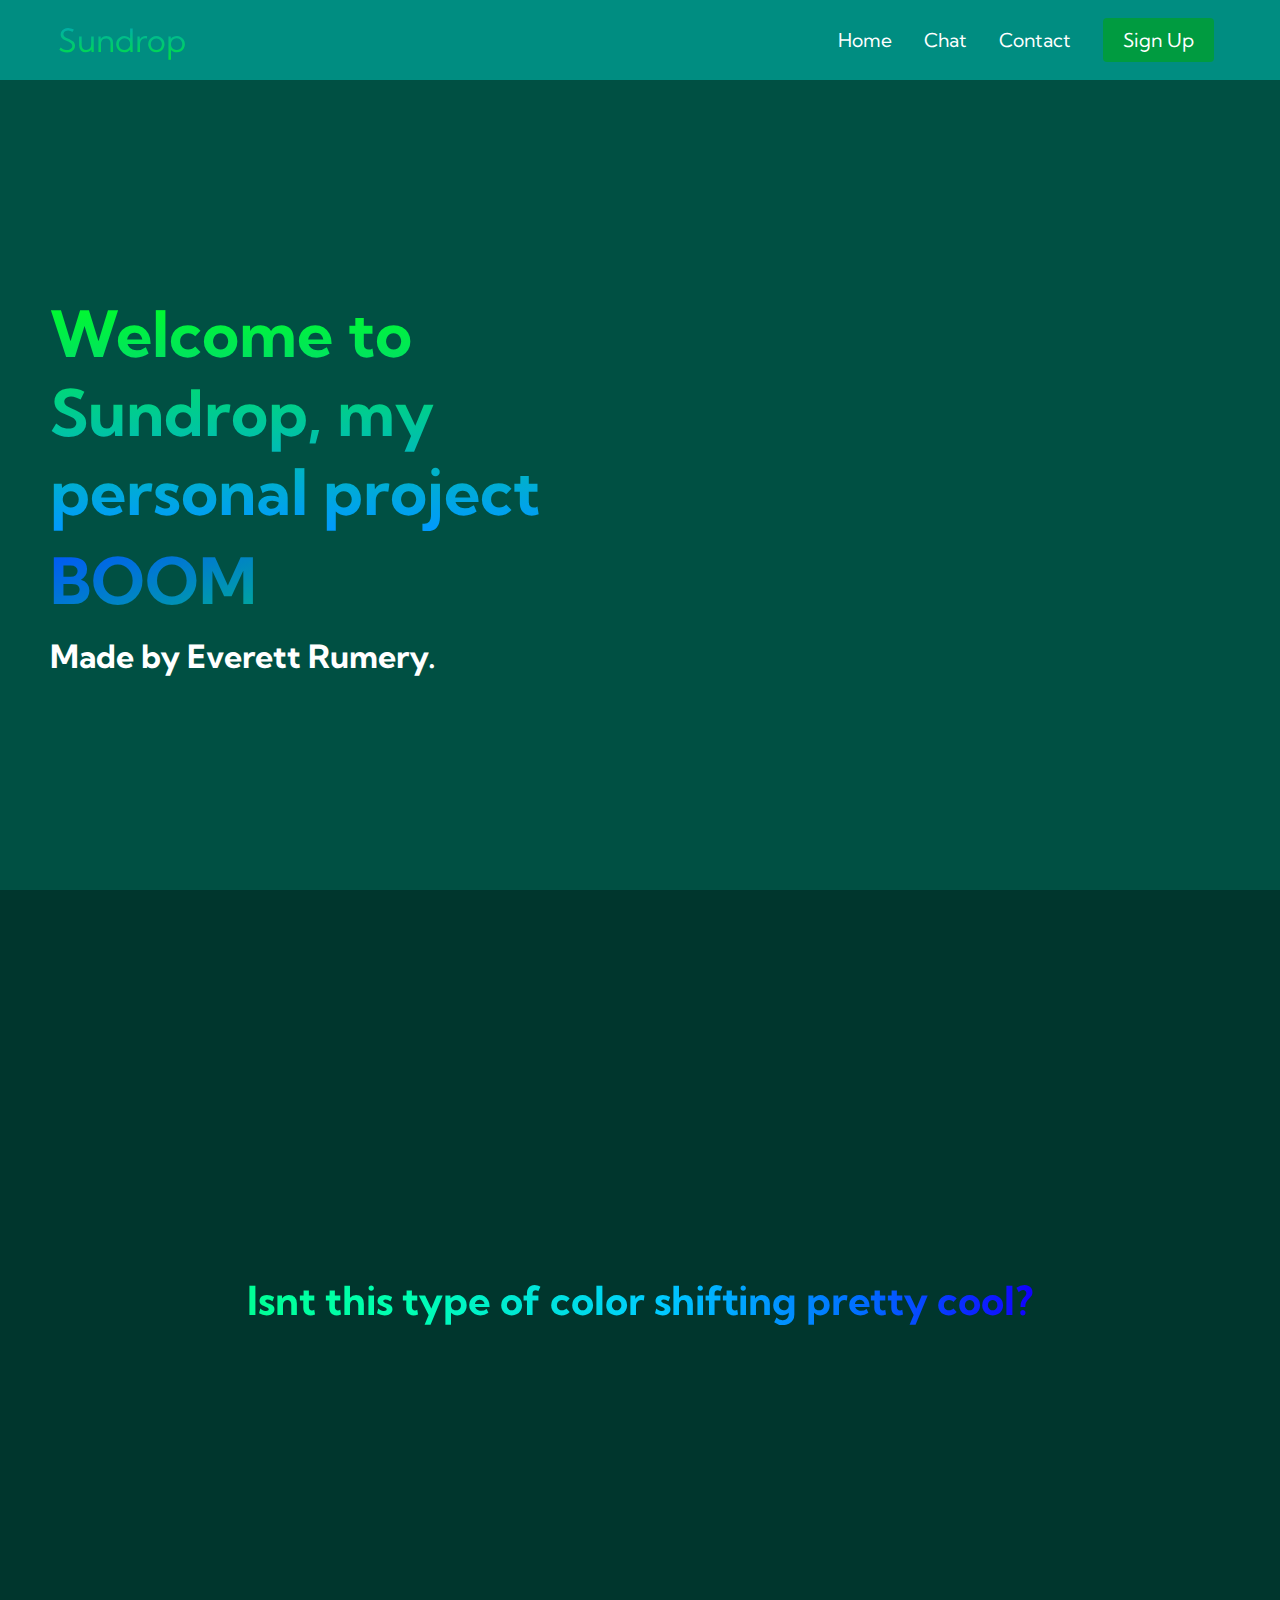
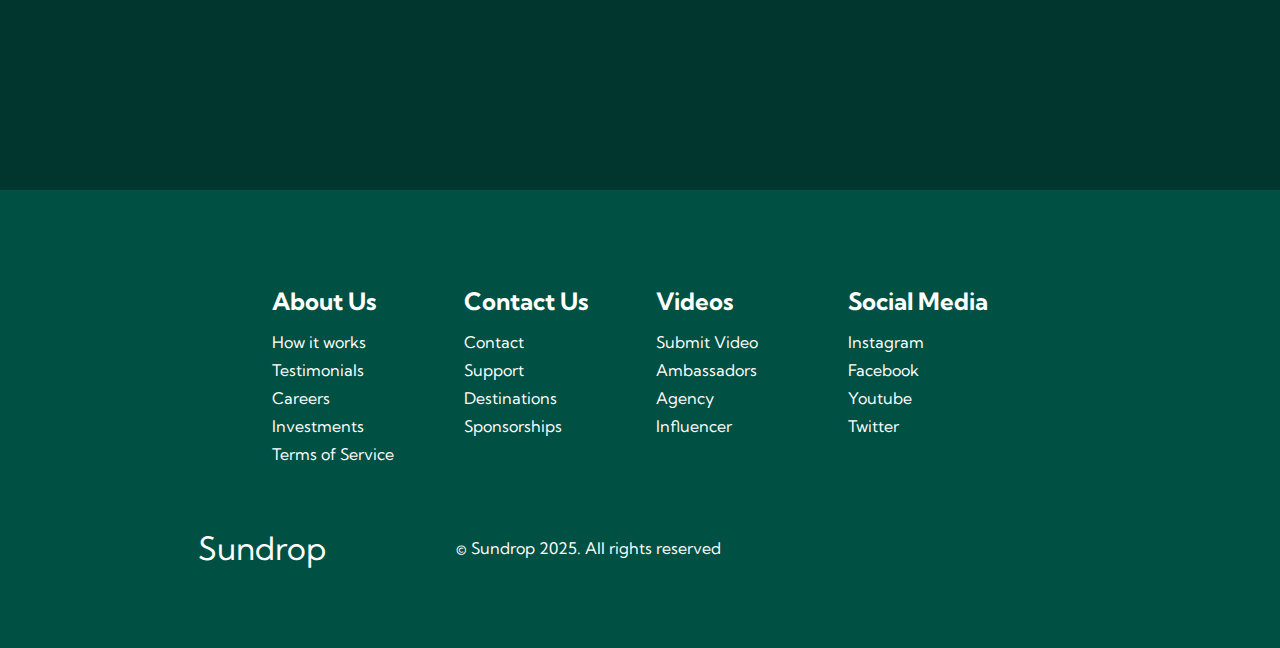
<file: index.html>
<!DOCTYPE html>
<html lang="en">
  <head>
    <meta charset="UTF-8" />
    <meta name="viewport" content="width=device-width, initial-scale=1.0" />
    <title>Sundrop</title>
    <link rel="stylesheet" href="styles.css" />
    <link
      rel="stylesheet"
      href="https://use.fontawesome.com/releases/v5.14.0/css/all.css"
      integrity="sha384-HzLeBuhoNPvSl5KYnjx0BT+WB0QEEqLprO+NBkkk5gbc67FTaL7XIGa2w1L0Xbgc"
      crossorigin="anonymous"
    />
    <link
      href="https://fonts.googleapis.com/css2?family=Kumbh+Sans:wght@400;700&display=swap"
      rel="stylesheet"
    />
  </head>
  <body>
    <!-- Navbar Section -->
    <nav class="navbar">
      <div class="navbar__container">
        <a href="/" id="navbar__logo"><i class="fas fa-gem"></i>Sundrop</a>
        <div class="navbar__toggle" id="mobile-menu">
          <span class="bar"></span> <span class="bar"></span>
          <span class="bar"></span>
        </div>
        <ul class="navbar__menu">
          <li class="navbar__item">
            <a href="/" class="navbar__links">Home</a>
          </li>
          <li class="navbar__item">
            <a href="/chat.html" class="navbar__links">Chat</a>
          </li>
          <li class="navbar__item">
            <a href="/contact.html" class="navbar__links">Contact</a>
          </li>
          <li class="navbar__btn"><a href="/" class="button">Sign Up</a></li>
        </ul>
      </div>
    </nav>

    <!-- Hero Section -->
    <div class="main">
      <div class="main__container">
        <div class="main__content">
          <h1>Welcome to Sundrop, my personal project</h1>
          <h2>BOOM</h2>
          <p>Made by Everett Rumery.</p>
        </div>
        
        
      </div>
    </div>

    <!-- Services Section -->
    <div class="services">
      <h1>Isnt this type of color shifting pretty cool?</h1>
    </div>

    <!-- Footer Section -->
    <div class="footer__container">
      <div class="footer__links">
        <div class="footer__link--wrapper">
          <div class="footer__link--items">
            <h2>About Us</h2>
            <a href="/errorpage.html">How it works</a> <a href="/testimonials.html">Testimonials</a>
            <a href="/errorpage.html">Careers</a> <a href="/errorpage.html">Investments</a>
            <a href="/TOS.html">Terms of Service</a>
          </div>
          <div class="footer__link--items">
            <h2>Contact Us</h2>
            <a href="/contact.html">Contact</a> <a href="/errorpage.html">Support</a>
            <a href="/errorpage.html">Destinations</a> <a href="/errorpage.html">Sponsorships</a>
          </div>
        </div>
        <div class="footer__link--wrapper">
          <div class="footer__link--items">
            <h2>Videos</h2>
            <a href="/errorpage.html">Submit Video</a> <a href="/errorpage.html">Ambassadors</a>
            <a href="/errorpage.html">Agency</a> <a href="/errorpage.html">Influencer</a>
          </div>
          <div class="footer__link--items">
            <h2>Social Media</h2>
            <a href="/errorpage.html">Instagram</a> <a href="/errorpage.html">Facebook</a>
            <a href="/errorpage.html">Youtube</a> <a href="/errorpage.html">Twitter</a>
          </div>
        </div>
      </div>
      <section class="social__media">
        <div class="social__media--wrap">
          <div class="footer__logo">
            <a href="/" id="footer__logo"><i class="fas fa-gem"></i>Sundrop</a>
          </div>
          <p class="website__rights">© Sundrop 2025. All rights reserved</p>
          <div class="social__icons">
            <a
              class="social__icon--link"
              href="https://www.facebook.com/"
              target="_blank"
              aria-label="Facebook"
            >
              <i class="fab fa-facebook"></i>
            </a>
            <a
              class="social__icon--link"
              href="https://www.instagram.com/"
              target="_blank"
              aria-label="Instagram"
            >
              <i class="fab fa-instagram"></i>
            </a>
            <a
              class="social__icon--link"
              href="https://www.youtube.com"
              target="_blank"
              aria-label="Youtube"
            >
              <i class="fab fa-youtube"></i>
            </a>
            <a
              class="social__icon--link"
              href="https://x.com/?mx=2"
              target="_blank"
              aria-label="Twitter"
            >
              <i class="fab fa-twitter"></i>
            </a>
            <a
              class="social__icon--link"
              href="https://www.linkedin.com/"
              target="_blank"
              aria-label="LinkedIn"
            >
              <i class="fab fa-linkedin"></i>
            </a>
          </div>
        </div>
      </section>
    </div>
    <!-- Footer Section ends-->
    <script src="app.js"></script>
  </body>
</html>
</file>
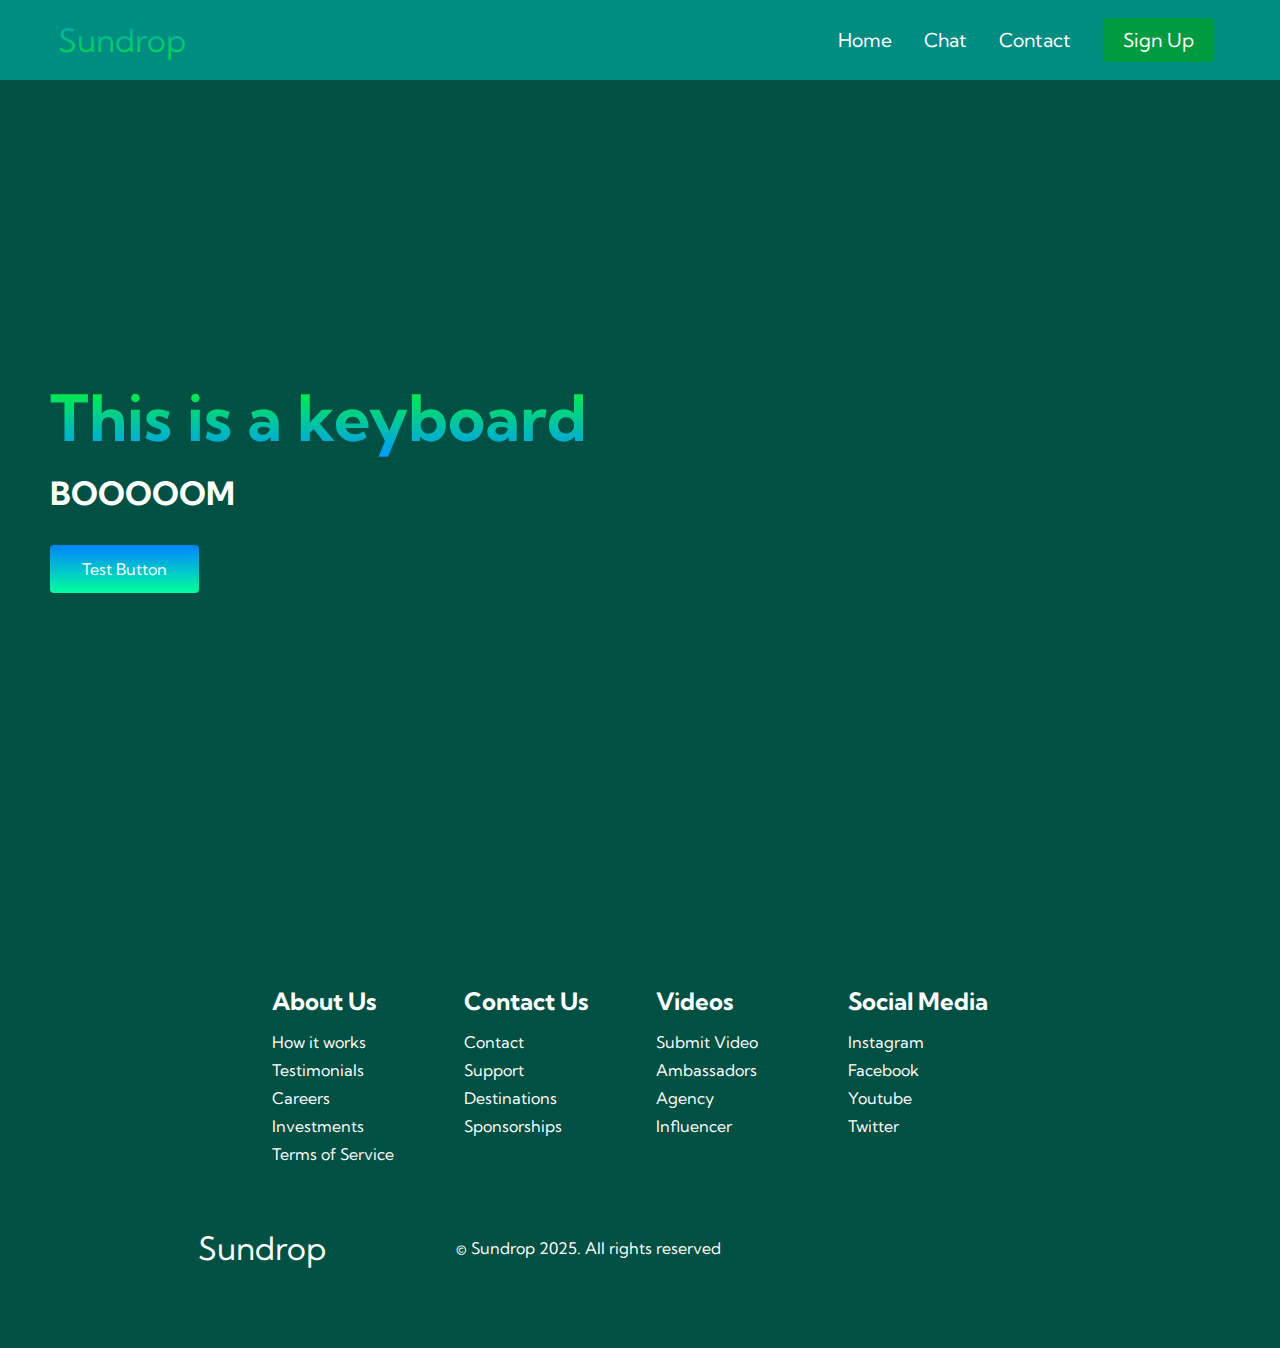
<file: chat.html>
<!DOCTYPE html>
<html lang="en">
  <head>
    <meta charset="UTF-8" />
    <meta name="viewport" content="width=device-width, initial-scale=1.0" />
    <title>Sundrop</title>
    <link rel="stylesheet" href="styles.css" />
    <link
      rel="stylesheet"
      href="https://use.fontawesome.com/releases/v5.14.0/css/all.css"
      integrity="sha384-HzLeBuhoNPvSl5KYnjx0BT+WB0QEEqLprO+NBkkk5gbc67FTaL7XIGa2w1L0Xbgc"
      crossorigin="anonymous"
    />
    <link
      href="https://fonts.googleapis.com/css2?family=Kumbh+Sans:wght@400;700&display=swap"
      rel="stylesheet"
    />
  </head>
  <body>
    <nav class="navbar">
      <div class="navbar__container">
        <a href="/" id="navbar__logo"><i class="fas fa-gem"></i>Sundrop</a>
        <div class="navbar__toggle" id="mobile-menu">
          <span class="bar"></span> <span class="bar"></span>
          <span class="bar"></span>
        </div>
        <ul class="navbar__menu">
          <li class="navbar__item">
            <a href="/" class="navbar__links">Home</a>
          </li>
          <li class="navbar__item">
            <a href="/chat.html" class="navbar__links">Chat</a>
          </li>
          <li class="navbar__item">
            <a href="/contact.html" class="navbar__links">Contact</a>
          </li>
          <li class="navbar__btn">
            <a href="/sign-up" class="button">Sign Up</a>
          </li>
        </ul>
      </div>
    </nav>
    <div class="main">
      <div class="main__container">
        <div class="main__content">
          <h1>This is a keyboard</h1>
          <p>BOOOOOM</p>
          <button class="main__btn"><a href="#">Test Button</a></button>
        </div>
        <div class="main__img-container">
        </div>
      </div>
      <div class="footer__container">
        <div class="footer__links">
          <div class="footer__link--wrapper">
            <div class="footer__link--items">
              <h2>About Us</h2>
              <a href="/sign__up">How it works</a> <a href="/">Testimonials</a>
              <a href="/">Careers</a> <a href="/">Investments</a>
              <a href="/">Terms of Service</a>
            </div>
            <div class="footer__link--items">
              <h2>Contact Us</h2>
              <a href="/">Contact</a> <a href="/">Support</a>
              <a href="/">Destinations</a> <a href="/">Sponsorships</a>
            </div>
          </div>
          <div class="footer__link--wrapper">
            <div class="footer__link--items">
              <h2>Videos</h2>
              <a href="/">Submit Video</a> <a href="/">Ambassadors</a>
              <a href="/">Agency</a> <a href="/">Influencer</a>
            </div>
            <div class="footer__link--items">
              <h2>Social Media</h2>
              <a href="/">Instagram</a> <a href="/">Facebook</a>
              <a href="/">Youtube</a> <a href="/">Twitter</a>
            </div>
          </div>
        </div>
        <section class="social__media">
          <div class="social__media--wrap">
            <div class="footer__logo">
              <a href="/" id="footer__logo"><i class="fas fa-gem"></i>Sundrop</a>
            </div>
            <p class="website__rights">© Sundrop 2025. All rights reserved</p>
            <div class="social__icons">
              <a
                class="social__icon--link"
                href="/"
                target="_blank"
                aria-label="Facebook"
              >
                <i class="fab fa-facebook"></i>
              </a>
              <a
                class="social__icon--link"
                href="/"
                target="_blank"
                aria-label="Instagram"
              >
                <i class="fab fa-instagram"></i>
              </a>
              <a
                class="social__icon--link"
                href="//www.youtube.com/channel/UCsKsymTY_4BYR-wytLjex7A?view_as=subscriber"
                target="_blank"
                aria-label="Youtube"
              >
                <i class="fab fa-youtube"></i>
              </a>
              <a
                class="social__icon--link"
                href="/"
                target="_blank"
                aria-label="Twitter"
              >
                <i class="fab fa-twitter"></i>
              </a>
              <a
                class="social__icon--link"
                href="/"
                target="_blank"
                aria-label="LinkedIn"
              >
                <i class="fab fa-linkedin"></i>
              </a>
            </div>
          </div>
        </section>
      </div>
    </div>

    <script src="app.js"></script>
  </body>
</html>
</file>
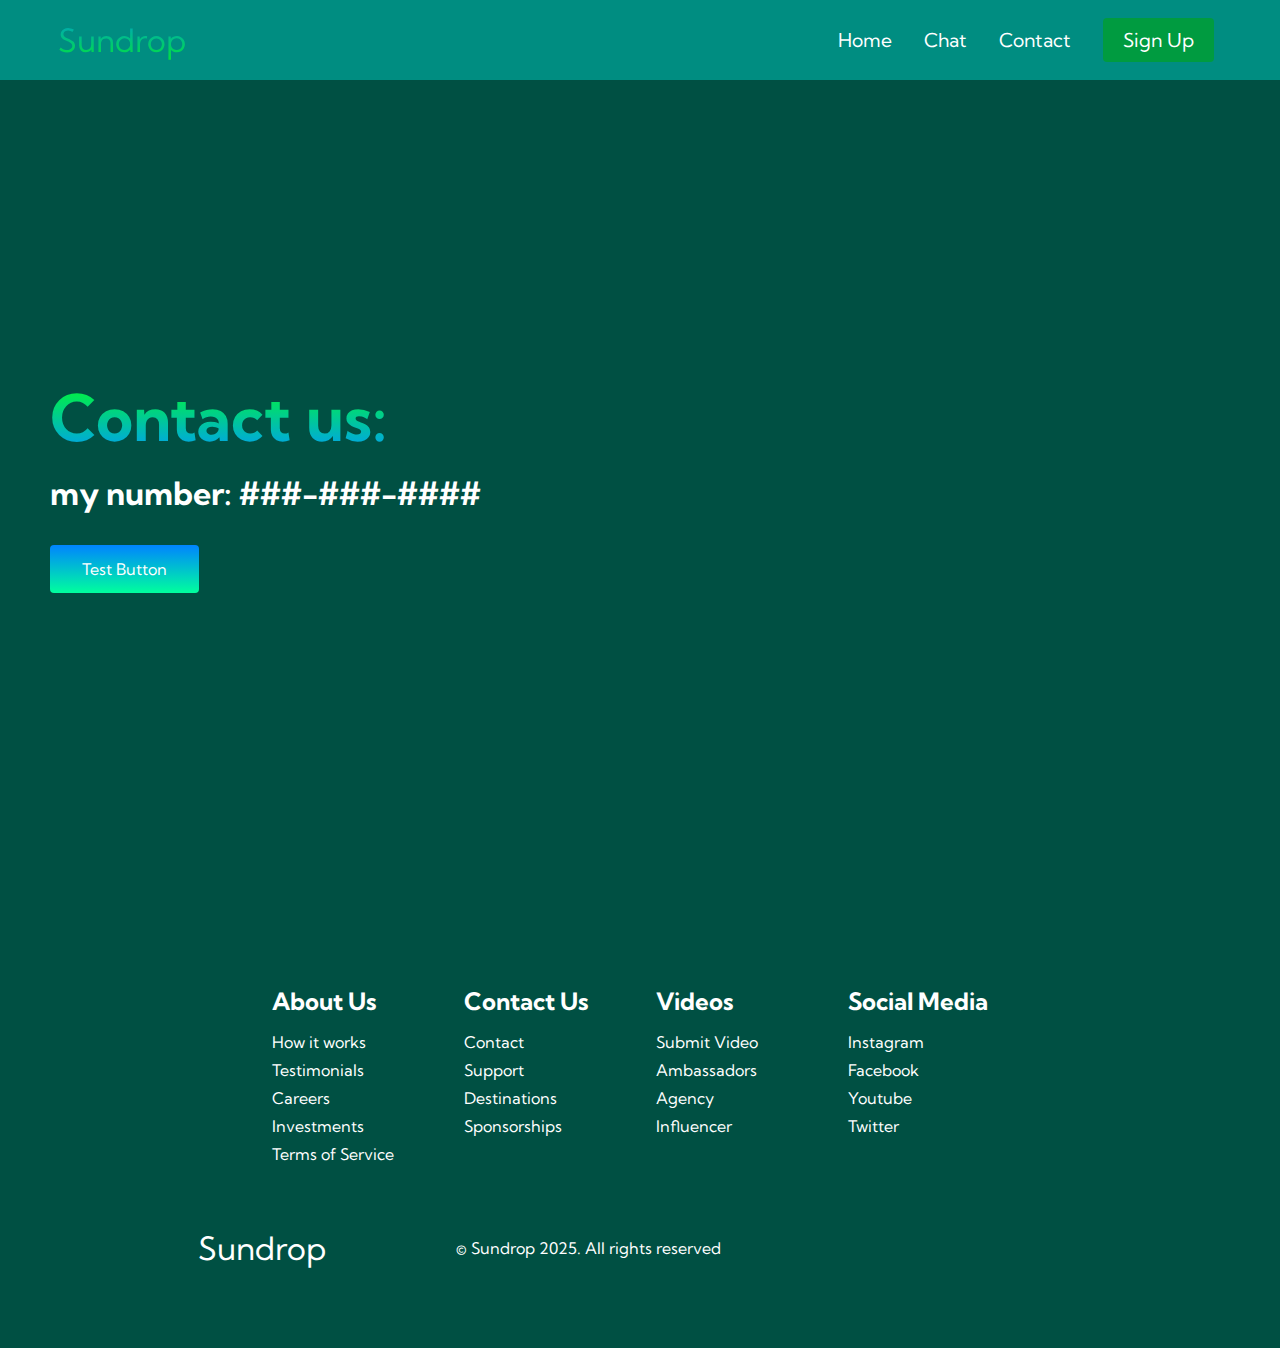
<file: contact.html>
<!DOCTYPE html>
<html lang="en">
  <head>
    <meta charset="UTF-8" />
    <meta name="viewport" content="width=device-width, initial-scale=1.0" />
    <title>Sundrop</title>
    <link rel="stylesheet" href="styles.css" />
    <link
      rel="stylesheet"
      href="https://use.fontawesome.com/releases/v5.14.0/css/all.css"
      integrity="sha384-HzLeBuhoNPvSl5KYnjx0BT+WB0QEEqLprO+NBkkk5gbc67FTaL7XIGa2w1L0Xbgc"
      crossorigin="anonymous"
    />
    <link
      href="https://fonts.googleapis.com/css2?family=Kumbh+Sans:wght@400;700&display=swap"
      rel="stylesheet"
    />
  </head>
  <body>
    <nav class="navbar">
      <div class="navbar__container">
        <a href="/" id="navbar__logo"><i class="fas fa-gem"></i>Sundrop</a>
        <div class="navbar__toggle" id="mobile-menu">
          <span class="bar"></span> <span class="bar"></span>
          <span class="bar"></span>
        </div>
        <ul class="navbar__menu">
          <li class="navbar__item">
            <a href="/" class="navbar__links">Home</a>
          </li>
          <li class="navbar__item">
            <a href="/chat.html" class="navbar__links">Chat</a>
          </li>
          <li class="navbar__item">
            <a href="/contact.html" class="navbar__links">Contact</a>
          </li>
          <li class="navbar__btn">
            <a href="/sign-up" class="button">Sign Up</a>
          </li>
        </ul>
      </div>
    </nav>
    <div class="main">
      <div class="main__container">
        <div class="main__content">
          <h1>Contact us:</h1>
          <p>my number: ###-###-####</p>
          <button class="main__btn"><a href="#">Test Button</a></button>
        </div>
      </div>
      <!-- Footer Section-->
      <div class="footer__container">
        <div class="footer__links">
          <div class="footer__link--wrapper">
            <div class="footer__link--items">
              <h2>About Us</h2>
              <a href="/errorpage.html">How it works</a> <a href="/testimonials.html">Testimonials</a>
              <a href="/errorpage.html">Careers</a> <a href="/errorpage.html">Investments</a>
              <a href="/TOS.html">Terms of Service</a>
            </div>
            <div class="footer__link--items">
              <h2>Contact Us</h2>
              <a href="/contact.html">Contact</a> <a href="/errorpage.html">Support</a>
              <a href="/errorpage.html">Destinations</a> <a href="/errorpage.html">Sponsorships</a>
            </div>
          </div>
          <div class="footer__link--wrapper">
            <div class="footer__link--items">
              <h2>Videos</h2>
              <a href="/errorpage.html">Submit Video</a> <a href="/errorpage.html">Ambassadors</a>
              <a href="/errorpage.html">Agency</a> <a href="/errorpage.html">Influencer</a>
            </div>
            <div class="footer__link--items">
              <h2>Social Media</h2>
              <a href="/errorpage.html">Instagram</a> <a href="/errorpage.html">Facebook</a>
              <a href="/errorpage.html">Youtube</a> <a href="/errorpage.html">Twitter</a>
            </div>
          </div>
        </div>
        <section class="social__media">
          <div class="social__media--wrap">
            <div class="footer__logo">
              <a href="/" id="footer__logo"><i class="fas fa-gem"></i>Sundrop</a>
            </div>
            <p class="website__rights">© Sundrop 2025. All rights reserved</p>
            <div class="social__icons">
              <a
                class="social__icon--link"
                href="https://www.facebook.com/"
                target="_blank"
                aria-label="Facebook"
              >
                <i class="fab fa-facebook"></i>
              </a>
              <a
                class="social__icon--link"
                href="https://www.instagram.com/"
                target="_blank"
                aria-label="Instagram"
              >
                <i class="fab fa-instagram"></i>
              </a>
              <a
                class="social__icon--link"
                href="https://www.youtube.com"
                target="_blank"
                aria-label="Youtube"
              >
                <i class="fab fa-youtube"></i>
              </a>
              <a
                class="social__icon--link"
                href="https://x.com/?mx=2"
                target="_blank"
                aria-label="Twitter"
              >
                <i class="fab fa-twitter"></i>
              </a>
              <a
                class="social__icon--link"
                href="https://www.linkedin.com/"
                target="_blank"
                aria-label="LinkedIn"
              >
                <i class="fab fa-linkedin"></i>
              </a>
            </div>
          </div>
        </section>
      </div>
      <!-- Footer Section ends-->
    </div>
    <script src="app.js"></script>
  </body>
</html>
</file>
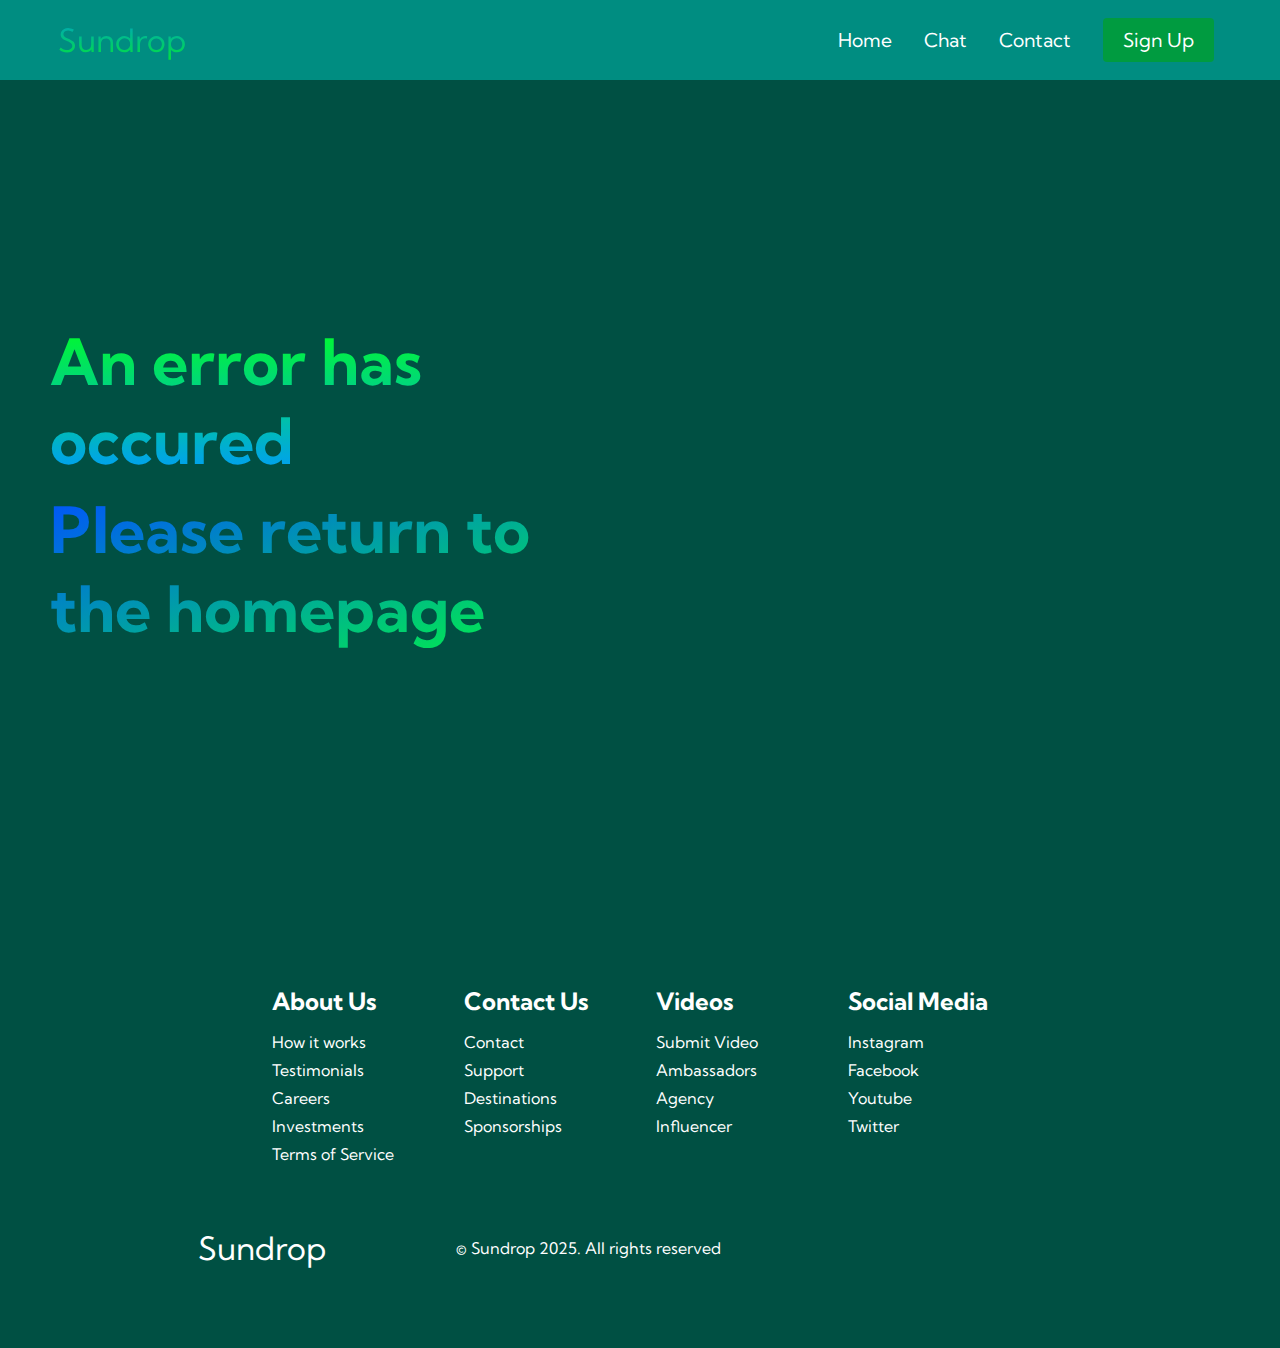
<file: errorpage.html>
<!DOCTYPE html>
<html lang="en">
  <head>
    <meta charset="UTF-8" />
    <meta name="viewport" content="width=device-width, initial-scale=1.0" />
    <title>Sundrop</title>
    <link rel="stylesheet" href="styles.css" />
    <link
      rel="stylesheet"
      href="https://use.fontawesome.com/releases/v5.14.0/css/all.css"
      integrity="sha384-HzLeBuhoNPvSl5KYnjx0BT+WB0QEEqLprO+NBkkk5gbc67FTaL7XIGa2w1L0Xbgc"
      crossorigin="anonymous"
    />
    <link
      href="https://fonts.googleapis.com/css2?family=Kumbh+Sans:wght@400;700&display=swap"
      rel="stylesheet"
    />
  </head>
  <body>
    <!-- Navbar Section -->
    <nav class="navbar">
      <div class="navbar__container">
        <a href="/" id="navbar__logo"><i class="fas fa-gem"></i>Sundrop</a>
        <div class="navbar__toggle" id="mobile-menu">
          <span class="bar"></span> <span class="bar"></span>
          <span class="bar"></span>
        </div>
        <ul class="navbar__menu">
          <li class="navbar__item">
            <a href="/" class="navbar__links">Home</a>
          </li>
          <li class="navbar__item">
            <a href="/chat.html" class="navbar__links">Chat</a>
          </li>
          <li class="navbar__item">
            <a href="/contact.html" class="navbar__links">Contact</a>
          </li>
          <li class="navbar__btn"><a href="/" class="button">Sign Up</a></li>
        </ul>
      </div>
    </nav>

    <!-- Hero Section -->
    <div class="main">
      <div class="main__container">
        <div class="main__content">
          <h1>An error has occured</h1>
          <h2>Please return to the homepage</h2>
        </div>
        
        
      </div>
    </div>

    <!-- Footer Section -->
    <div class="footer__container">
        <div class="footer__links">
          <div class="footer__link--wrapper">
            <div class="footer__link--items">
              <h2>About Us</h2>
              <a href="/errorpage.html">How it works</a> <a href="/testimonials.html">Testimonials</a>
              <a href="/errorpage.html">Careers</a> <a href="/errorpage.html">Investments</a>
              <a href="/TOS.html">Terms of Service</a>
            </div>
            <div class="footer__link--items">
              <h2>Contact Us</h2>
              <a href="/contact.html">Contact</a> <a href="/errorpage.html">Support</a>
              <a href="/errorpage.html">Destinations</a> <a href="/errorpage.html">Sponsorships</a>
            </div>
          </div>
          <div class="footer__link--wrapper">
            <div class="footer__link--items">
              <h2>Videos</h2>
              <a href="/errorpage.html">Submit Video</a> <a href="/errorpage.html">Ambassadors</a>
              <a href="/errorpage.html">Agency</a> <a href="/errorpage.html">Influencer</a>
            </div>
            <div class="footer__link--items">
              <h2>Social Media</h2>
              <a href="/errorpage.html">Instagram</a> <a href="/errorpage.html">Facebook</a>
              <a href="/errorpage.html">Youtube</a> <a href="/errorpage.html">Twitter</a>
            </div>
          </div>
        </div>
        <section class="social__media">
          <div class="social__media--wrap">
            <div class="footer__logo">
              <a href="/" id="footer__logo"><i class="fas fa-gem"></i>Sundrop</a>
            </div>
            <p class="website__rights">© Sundrop 2025. All rights reserved</p>
            <div class="social__icons">
              <a
                class="social__icon--link"
                href="https://www.facebook.com/"
                target="_blank"
                aria-label="Facebook"
              >
                <i class="fab fa-facebook"></i>
              </a>
              <a
                class="social__icon--link"
                href="https://www.instagram.com/"
                target="_blank"
                aria-label="Instagram"
              >
                <i class="fab fa-instagram"></i>
              </a>
              <a
                class="social__icon--link"
                href="https://www.youtube.com"
                target="_blank"
                aria-label="Youtube"
              >
                <i class="fab fa-youtube"></i>
              </a>
              <a
                class="social__icon--link"
                href="https://x.com/?mx=2"
                target="_blank"
                aria-label="Twitter"
              >
                <i class="fab fa-twitter"></i>
              </a>
              <a
                class="social__icon--link"
                href="https://www.linkedin.com/"
                target="_blank"
                aria-label="LinkedIn"
              >
                <i class="fab fa-linkedin"></i>
              </a>
            </div>
          </div>
        </section>
      </div>
    <!-- Footer Section ends-->
    <script src="app.js"></script>
  </body>
</html>
</file>
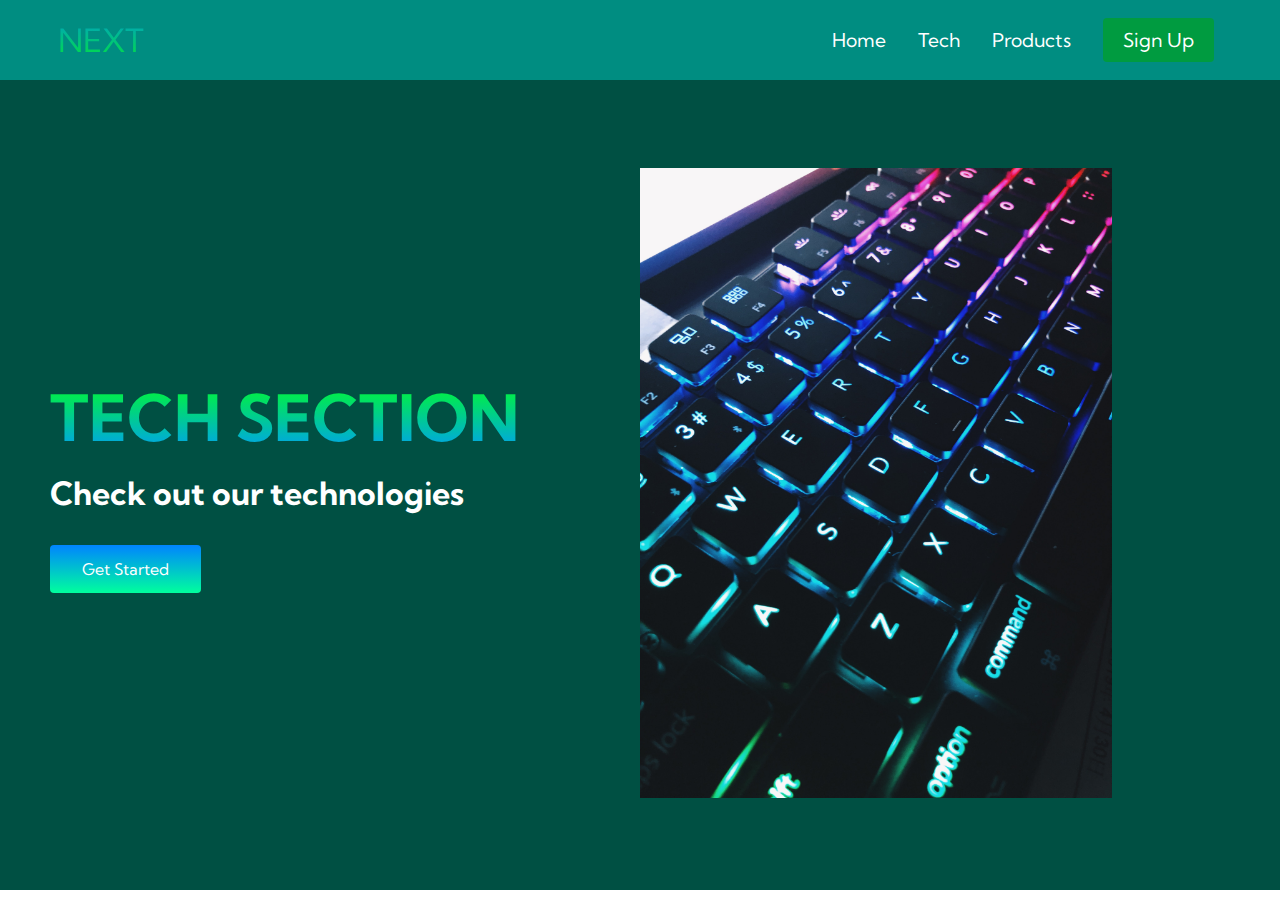
<file: tech.html>
<!DOCTYPE html>
<html lang="en">
  <head>
    <meta charset="UTF-8" />
    <meta name="viewport" content="width=device-width, initial-scale=1.0" />
    <title>HTML CSS Website</title>
    <link rel="stylesheet" href="styles.css" />
    <link
      rel="stylesheet"
      href="https://use.fontawesome.com/releases/v5.14.0/css/all.css"
      integrity="sha384-HzLeBuhoNPvSl5KYnjx0BT+WB0QEEqLprO+NBkkk5gbc67FTaL7XIGa2w1L0Xbgc"
      crossorigin="anonymous"
    />
    <link
      href="https://fonts.googleapis.com/css2?family=Kumbh+Sans:wght@400;700&display=swap"
      rel="stylesheet"
    />
  </head>
  <body>
    <nav class="navbar">
      <div class="navbar__container">
        <a href="/" id="navbar__logo"><i class="fas fa-gem"></i>NEXT</a>
        <div class="navbar__toggle" id="mobile-menu">
          <span class="bar"></span> <span class="bar"></span>
          <span class="bar"></span>
        </div>
        <ul class="navbar__menu">
          <li class="navbar__item">
            <a href="/" class="navbar__links">Home</a>
          </li>
          <li class="navbar__item">
            <a href="/tech" class="navbar__links">Tech</a>
          </li>
          <li class="navbar__item">
            <a href="/products" class="navbar__links">Products</a>
          </li>
          <li class="navbar__btn">
            <a href="/sign-up" class="button">Sign Up</a>
          </li>
        </ul>
      </div>
    </nav>
    <div class="main">
      <div class="main__container">
        <div class="main__content">
          <h1>TECH SECTION</h1>
          <p>Check out our technologies</p>
          <button class="main__btn"><a href="#">Get Started</a></button>
        </div>
        <div class="main__img-container">
          <img id="main__img" src="images/pic2.jpg" />
        </div>
      </div>
    </div>

    <script src="app.js"></script>
  </body>
</html>
</file>
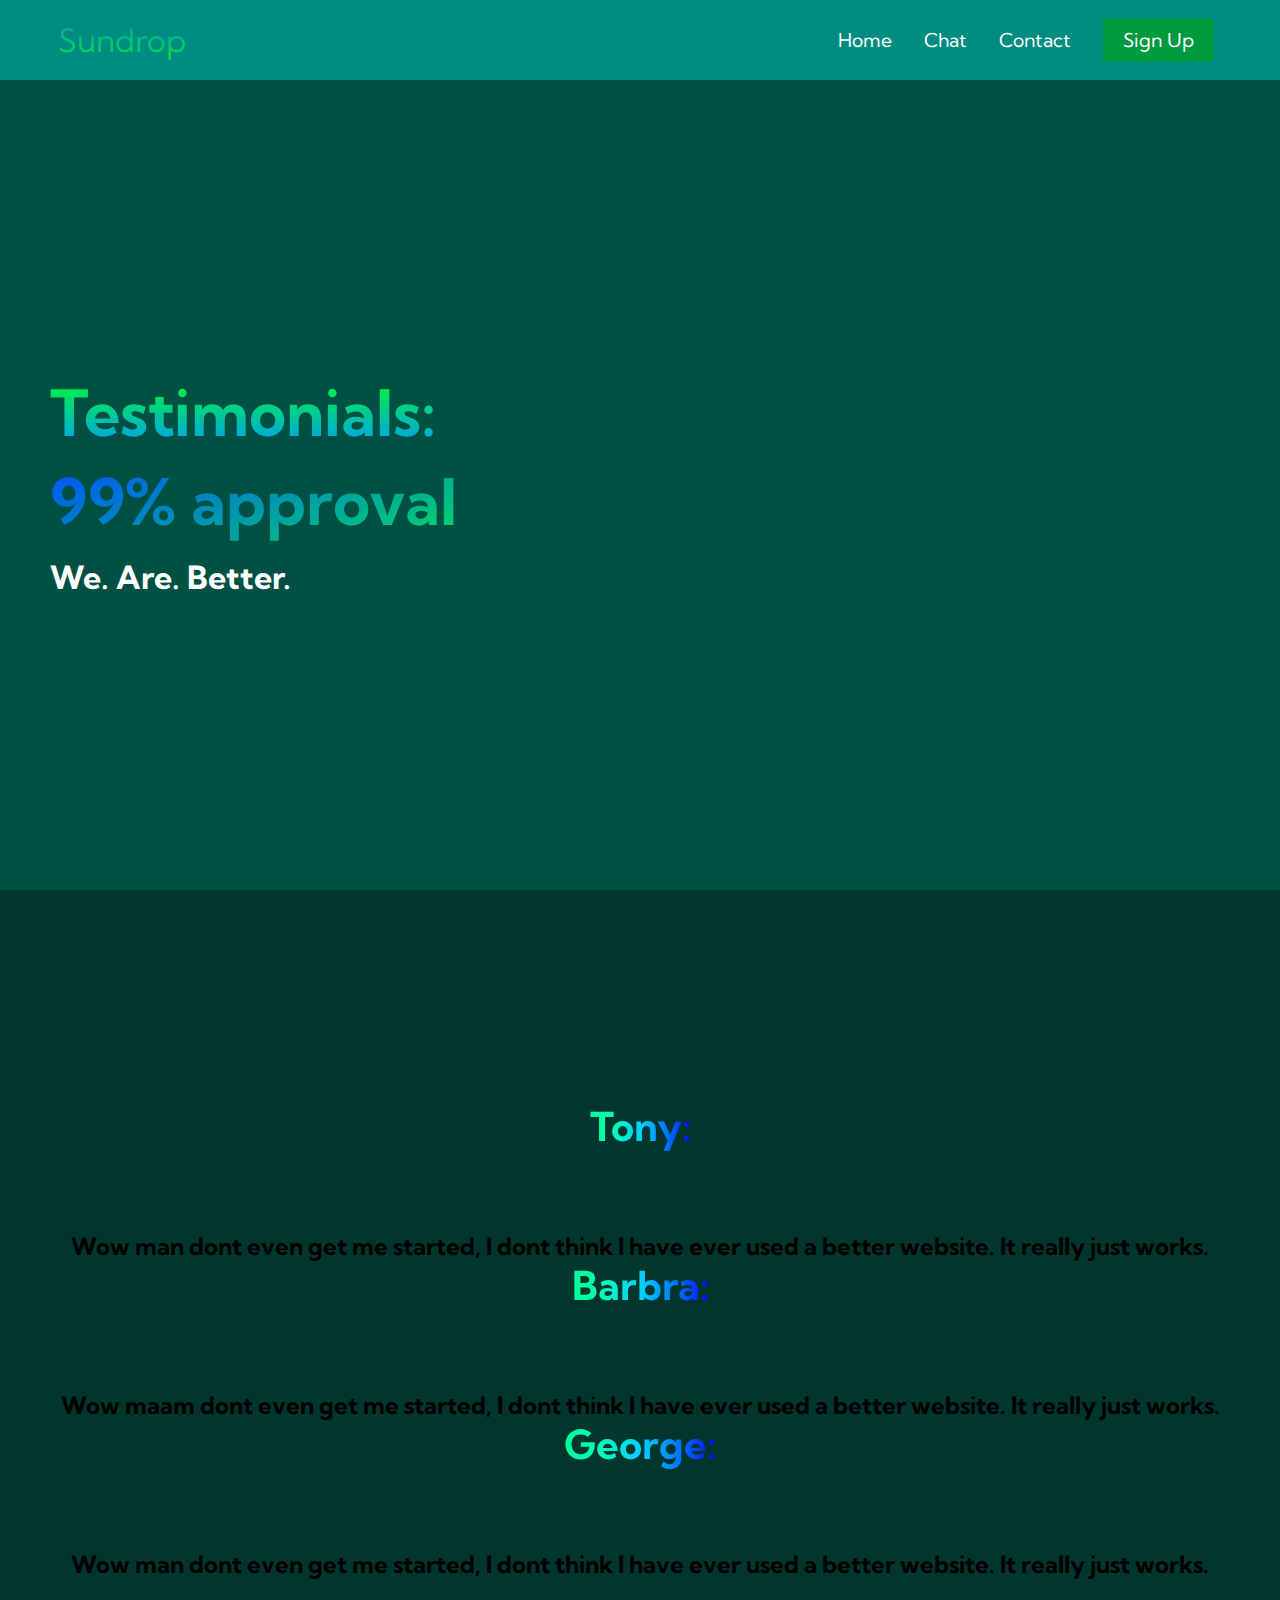
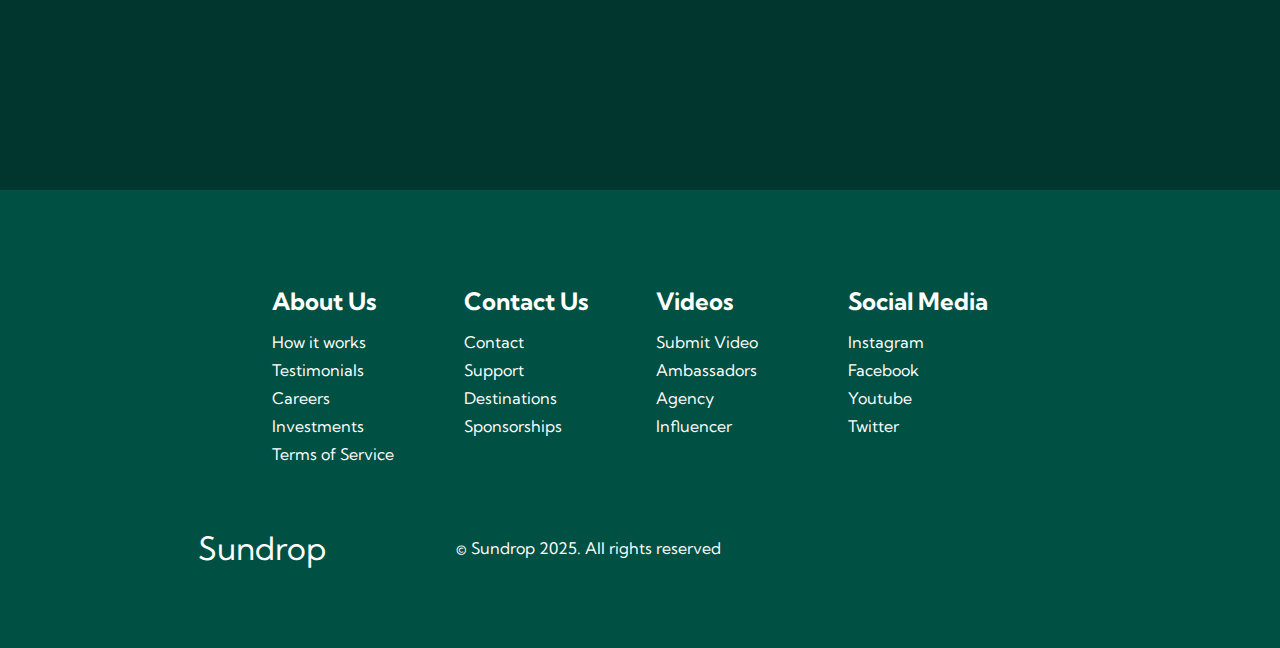
<file: testimonials.html>
<!DOCTYPE html>
<html lang="en">
  <head>
    <meta charset="UTF-8" />
    <meta name="viewport" content="width=device-width, initial-scale=1.0" />
    <title>Sundrop</title>
    <link rel="stylesheet" href="styles.css" />
    <link
      rel="stylesheet"
      href="https://use.fontawesome.com/releases/v5.14.0/css/all.css"
      integrity="sha384-HzLeBuhoNPvSl5KYnjx0BT+WB0QEEqLprO+NBkkk5gbc67FTaL7XIGa2w1L0Xbgc"
      crossorigin="anonymous"
    />
    <link
      href="https://fonts.googleapis.com/css2?family=Kumbh+Sans:wght@400;700&display=swap"
      rel="stylesheet"
    />
  </head>
  <body>
    <!-- Navbar Section -->
    <nav class="navbar">
      <div class="navbar__container">
        <a href="/" id="navbar__logo"><i class="fas fa-gem"></i>Sundrop</a>
        <div class="navbar__toggle" id="mobile-menu">
          <span class="bar"></span> <span class="bar"></span>
          <span class="bar"></span>
        </div>
        <ul class="navbar__menu">
          <li class="navbar__item">
            <a href="/" class="navbar__links">Home</a>
          </li>
          <li class="navbar__item">
            <a href="/chat.html" class="navbar__links">Chat</a>
          </li>
          <li class="navbar__item">
            <a href="/contact.html" class="navbar__links">Contact</a>
          </li>
          <li class="navbar__btn"><a href="/" class="button">Sign Up</a></li>
        </ul>
      </div>
    </nav>

    <!-- Hero Section -->
    <div class="main">
      <div class="main__container">
        <div class="main__content">
          <h1>Testimonials:</h1>
          <h2>99% approval</h2>
          <p>We. Are. Better.</p>
        </div>
        
        
      </div>
    </div>

    <!-- Services Section -->
    <div class="services">
      <h1>Tony:</h1>
      <h2>Wow man dont even get me started, I dont think I have ever used a better website. It really just works.</h2>

      <h1>Barbra:</h1>
      <h2>Wow maam dont even get me started, I dont think I have ever used a better website. It really just works.</h2>

      <h1>George:</h1>
      <h2>Wow man dont even get me started, I dont think I have ever used a better website. It really just works.</h2>
    </div>

    <!-- Footer Section -->
    <div class="footer__container">
        <div class="footer__links">
          <div class="footer__link--wrapper">
            <div class="footer__link--items">
              <h2>About Us</h2>
              <a href="/errorpage.html">How it works</a> <a href="/testimonials.html">Testimonials</a>
              <a href="/errorpage.html">Careers</a> <a href="/errorpage.html">Investments</a>
              <a href="/TOS.html">Terms of Service</a>
            </div>
            <div class="footer__link--items">
              <h2>Contact Us</h2>
              <a href="/contact.html">Contact</a> <a href="/errorpage.html">Support</a>
              <a href="/errorpage.html">Destinations</a> <a href="/errorpage.html">Sponsorships</a>
            </div>
          </div>
          <div class="footer__link--wrapper">
            <div class="footer__link--items">
              <h2>Videos</h2>
              <a href="/errorpage.html">Submit Video</a> <a href="/errorpage.html">Ambassadors</a>
              <a href="/errorpage.html">Agency</a> <a href="/errorpage.html">Influencer</a>
            </div>
            <div class="footer__link--items">
              <h2>Social Media</h2>
              <a href="/errorpage.html">Instagram</a> <a href="/errorpage.html">Facebook</a>
              <a href="/errorpage.html">Youtube</a> <a href="/errorpage.html">Twitter</a>
            </div>
          </div>
        </div>
        <section class="social__media">
          <div class="social__media--wrap">
            <div class="footer__logo">
              <a href="/" id="footer__logo"><i class="fas fa-gem"></i>Sundrop</a>
            </div>
            <p class="website__rights">© Sundrop 2025. All rights reserved</p>
            <div class="social__icons">
              <a
                class="social__icon--link"
                href="https://www.facebook.com/"
                target="_blank"
                aria-label="Facebook"
              >
                <i class="fab fa-facebook"></i>
              </a>
              <a
                class="social__icon--link"
                href="https://www.instagram.com/"
                target="_blank"
                aria-label="Instagram"
              >
                <i class="fab fa-instagram"></i>
              </a>
              <a
                class="social__icon--link"
                href="https://www.youtube.com"
                target="_blank"
                aria-label="Youtube"
              >
                <i class="fab fa-youtube"></i>
              </a>
              <a
                class="social__icon--link"
                href="https://x.com/?mx=2"
                target="_blank"
                aria-label="Twitter"
              >
                <i class="fab fa-twitter"></i>
              </a>
              <a
                class="social__icon--link"
                href="https://www.linkedin.com/"
                target="_blank"
                aria-label="LinkedIn"
              >
                <i class="fab fa-linkedin"></i>
              </a>
            </div>
          </div>
        </section>
      </div>
    <!-- Footer Section ends-->
    <script src="app.js"></script>
  </body>
</html>
</file>
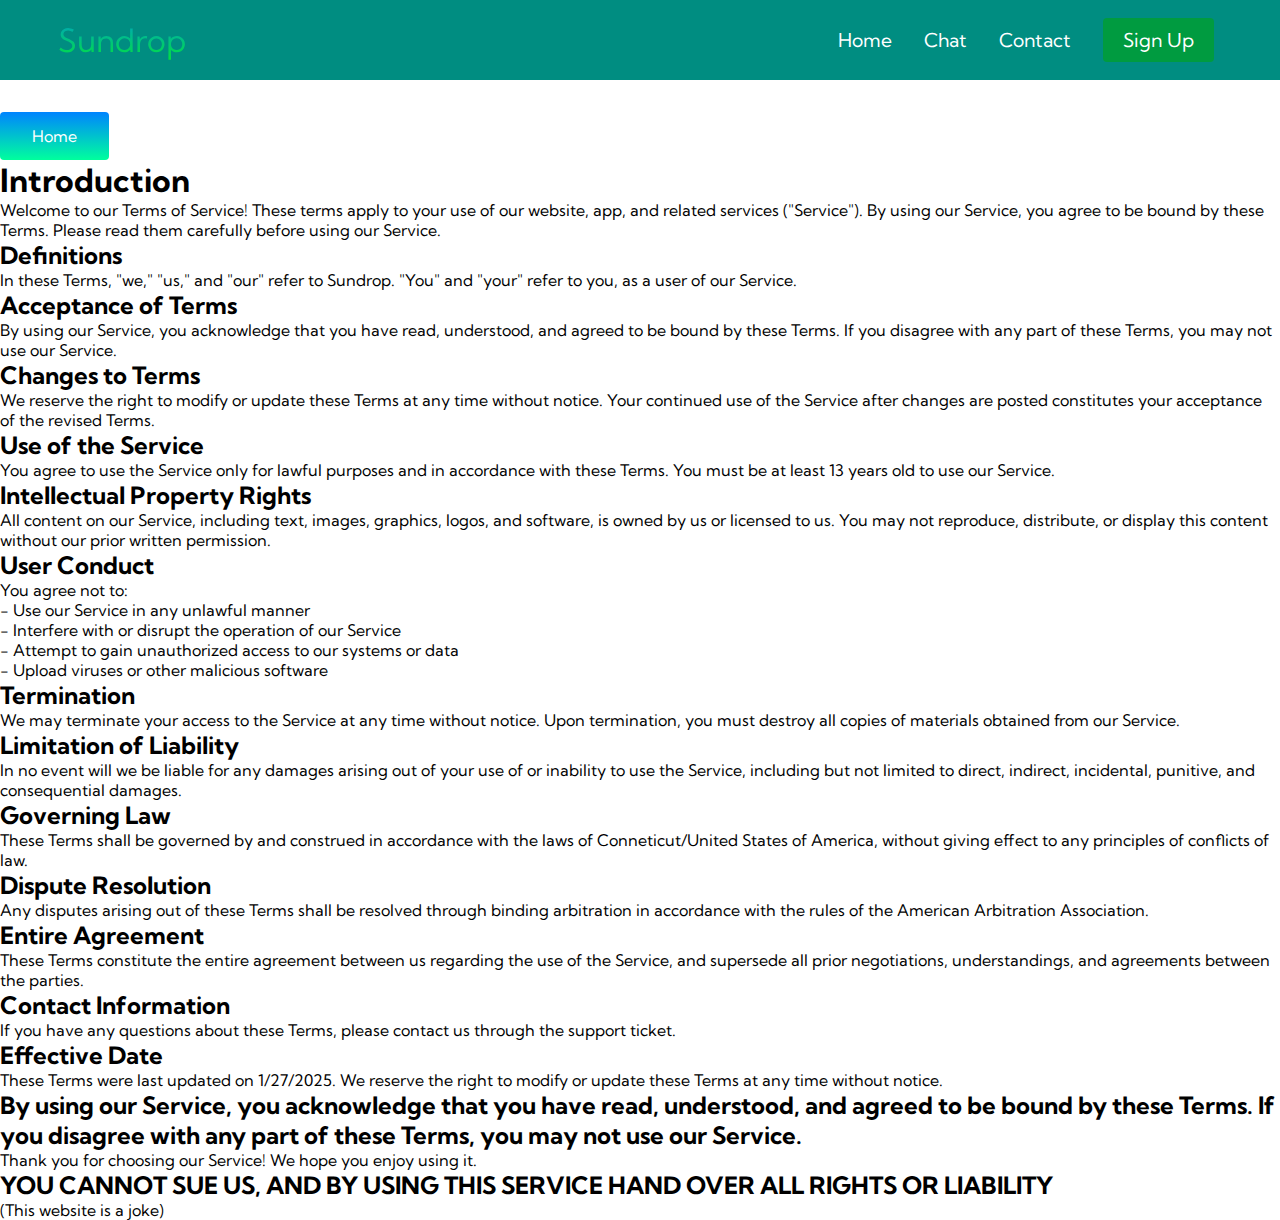
<file: TOS.html>
<!DOCTYPE html>
<html lang="en">
  <head>
    <!-- Navbar Section -->
    <nav class="navbar">
        <div class="navbar__container">
          <a href="/" id="navbar__logo"><i class="fas fa-gem"></i>Sundrop</a>
          <div class="navbar__toggle" id="mobile-menu">
            <span class="bar"></span> <span class="bar"></span>
            <span class="bar"></span>
          </div>
          <ul class="navbar__menu">
            <li class="navbar__item">
              <a href="/" class="navbar__links">Home</a>
            </li>
            <li class="navbar__item">
              <a href="/chat.html" class="navbar__links">Chat</a>
            </li>
            <li class="navbar__item">
              <a href="/contact.html" class="navbar__links">Contact</a>
            </li>
            <li class="navbar__btn"><a href="/" class="button">Sign Up</a></li>
          </ul>
        </div>
      </nav>
  
      <!-- Hero Section -->
    <meta charset="UTF-8" />
    <meta name="viewport" content="width=device-width, initial-scale=1.0" />
    <title>Sundrop</title>
    <link rel="stylesheet" href="styles.css" />
    <link
      rel="stylesheet"
      href="https://use.fontawesome.com/releases/v5.14.0/css/all.css"
      integrity="sha384-HzLeBuhoNPvSl5KYnjx0BT+WB0QEEqLprO+NBkkk5gbc67FTaL7XIGa2w1L0Xbgc"
      crossorigin="anonymous"
    />
    <link
      href="https://fonts.googleapis.com/css2?family=Kumbh+Sans:wght@400;700&display=swap"
      rel="stylesheet"
    />
  </head>
  
  <body>
    
    <button class="main__btn"><a href="/">Home</a></button>
    <h1>
        Introduction
    </h1>
    <b1>
        Welcome to our Terms of Service! These terms apply to your use of our website, app, and related services ("Service"). By using our Service, you agree to be bound by these Terms. Please read them carefully before using our Service.
    </b1>
    <h2>
        Definitions
    </h2>
    <b2>
        In these Terms, "we," "us," and "our" refer to Sundrop. "You" and "your" refer to you, as a user of our Service.
    </b2>
    <h2>
        Acceptance of Terms
    </h2>
    <b2> 
        By using our Service, you acknowledge that you have read, understood, and agreed to be bound by these Terms. If you disagree with any part of these Terms, you may not use our Service.
    </b2>
    <h2>
        Changes to Terms
    </h2>
    <b2>
        We reserve the right to modify or update these Terms at any time without notice. Your continued use of the Service after changes are posted constitutes your acceptance of the revised Terms.
    </b2>
    <h2>
        Use of the Service
    </h2>
    <b2>
        You agree to use the Service only for lawful purposes and in accordance with these Terms. You must be at least 13 years old to use our Service.
    </b2>
    <h2>
Intellectual Property Rights
    </h2>
    <b2>
        All content on our Service, including text, images, graphics, logos, and software, is owned by us or licensed to us. You may not reproduce, distribute, or display this content without our prior written permission.
    </b2>
    <h2>
    User Conduct
    </h2>
    <b2>
    You agree not to:
    </b2>
    <h2></h2>
    <b2>
        - Use our Service in any unlawful manner
    </b2>
    <h2></h2>
    <b2>
        - Interfere with or disrupt the operation of our Service
    </b2>
    <h2></h2>
    <b2>
        - Attempt to gain unauthorized access to our systems or data
    </b2>
    <h2></h2>
    <b2>
        - Upload viruses or other malicious software
    </b2>
    <h2></h2>
    
    <h2>
Termination
    </h2>
    <b2>
        We may terminate your access to the Service at any time without notice. Upon termination, you must destroy all copies of materials obtained from our Service.
    </b2>
    <h2>
Limitation of Liability
    </h2>
    <b2>
        In no event will we be liable for any damages arising out of your use of or inability to use the Service, including but not limited to direct, indirect, incidental, punitive, and consequential damages.
    </b2>

    <h2>
Governing Law
    </h2>
    <b2>
        These Terms shall be governed by and construed in accordance with the laws of Conneticut/United States of America, without giving effect to any principles of conflicts of law.
    </b2>

    <h2>
Dispute Resolution
    </h2>
    <b2>
        Any disputes arising out of these Terms shall be resolved through binding arbitration in accordance with the rules of the American Arbitration Association.
    </b2>

    <h2>
Entire Agreement
    </h2>
    <b2>
        These Terms constitute the entire agreement between us regarding the use of the Service, and supersede all prior negotiations, understandings, and agreements between the parties.
    </b2>
    <h2>
Contact Information
    </h2>
    <b2>
        If you have any questions about these Terms, please contact us through the support ticket.
    </b2>

    <h2>
Effective Date
    </h2>
    <b2>
        These Terms were last updated on 1/27/2025. We reserve the right to modify or update these Terms at any time without notice.
    </b2>

    <h2>
    By using our Service, you acknowledge that you have read, understood, and agreed to be bound by these Terms. If you disagree with any part of these Terms, you may not use our Service.
    </h2>
    <b2>
        Thank you for choosing our Service! We hope you enjoy using it.
    </b2>
    <h2>
        YOU CANNOT SUE US, AND BY USING THIS SERVICE HAND OVER ALL RIGHTS OR LIABILITY
    </h2>

    (This website is a joke)
  </body>
</file>
<file: styles.css>
* {
  box-sizing: border-box;
  margin: 0;
  padding: 0;
  font-family: 'Kumbh Sans', sans-serif;
}

.navbar {
  background: #008d81;
  height: 80px;
  display: flex;
  justify-content: center;
  align-items: center;
  font-size: 1.2rem;
  position: sticky;
  top: 0;
  z-index: 999;
}

.navbar__container {
  display: flex;
  justify-content: space-between;
  height: 80px;
  z-index: 1;
  width: 100%;
  max-width: 1300px;
  margin-right: auto;
  margin-left: auto;
  padding-right: 50px;
  padding-left: 50px;
}

#navbar__logo {
  background-color: #00920c;
  background-image: linear-gradient(to top, #00ff00 0%, #0084ff 100%);
  background-size: 100%;
  -webkit-background-clip: text;
  -moz-background-clip: text;
  -webkit-text-fill-color: transparent;
  -moz-text-fill-color: transparent;
  display: flex;
  align-items: center;
  cursor: pointer;
  text-decoration: none;
  font-size: 2rem;
}

.fa-gem {
  margin-right: 0.5rem;
}

.navbar__menu {
  display: flex;
  align-items: center;
  list-style: none;
  text-align: center;
}

.navbar__item {
  height: 80px;
}

.navbar__links {
  color: #fff;
  display: flex;
  align-items: center;
  justify-content: center;
  text-decoration: none;
  padding: 0 1rem;
  height: 100%;
}

.navbar__btn {
  display: flex;
  justify-content: center;
  align-items: center;
  padding: 0 1rem;
  width: 100%;
}

.button {
  display: flex;
  justify-content: center;
  align-items: center;
  text-decoration: none;
  padding: 10px 20px;
  height: 100%;
  width: 100%;
  border: none;
  outline: none;
  border-radius: 4px;
  background: #009b40;
  color: #fff;
}

.button:hover {
  background: #09ff00;
  transition: all 0.9s ease;
}

.navbar__links:hover {
  color:  #2bff00;
  transition: all 0.5s ease;
}

@media screen and (max-width: 960px) {
  .navbar__container {
    display: flex;
    justify-content: space-between;
    height: 80px;
    z-index: 1;
    width: 100%;
    max-width: 1300px;
    padding: 0;
  }

  .navbar__menu {
    display: grid;
    grid-template-columns: auto;
    margin: 0;
    width: 100%;
    position: absolute;
    top: -1000px;
    opacity: 1;
    transition: all 0.5s ease;
    height: 50vh;
    z-index: -1;
  }

  .navbar__menu.active {
    background: #004e3d;
    top: 100%;
    opacity: 1;
    transition: all 0.5s ease;
    z-index: 99;
    height: 50vh;
    font-size: 1.6rem;
  }

  #navbar__logo {
    padding-left: 25px;
  }

  .navbar__toggle .bar {
    width: 25px;
    height: 3px;
    margin: 5px auto;
    transition: all 0.3s ease-in-out;
    background: #fff;
  }

  .navbar__item {
    width: 100%;
  }

  .navbar__links {
    text-align: center;
    padding: 2rem;
    width: 100%;
    display: table;
  }

  .navbar__btn {
    padding-bottom: 2rem;
  }

  .button {
    display: flex;
    justify-content: center;
    align-items: center;
    width: 80%;
    height: 80px;
    margin: 0;
  }

  #mobile-menu {
    position: absolute;
    top: 20%;
    right: 5%;
    transform: translate(5%, 20%);
  }

  .navbar__toggle .bar {
    display: block;
    cursor: pointer;
  }

  #mobile-menu.is-active .bar:nth-child(2) {
    opacity: 0;
  }

  #mobile-menu.is-active .bar:nth-child(1) {
    transform: translateY(8px) rotate(45deg);
  }

  #mobile-menu.is-active .bar:nth-child(3) {
    transform: translateY(-8px) rotate(-45deg);
  }
}

/* Main Content CSS */
.main {
  background-color: #005043;
}

.main__container {
  display: grid;
  grid-template-columns: 1fr 1fr;
  align-items: center;
  justify-self: center;
  margin: 0 auto;
  height: 90vh;
  background-color: #005043;
  z-index: 1;
  width: 100%;
  max-width: 1300px;
  padding-right: 50px;
  padding-left: 50px;
}

.main__content {
  color: #fff;
  width: 100%;
}

.main__content h1 {
  font-size: 4rem;
  background-color: #00ff00;
  background-image: linear-gradient(to top, #0099ff 0%, #00ff22 100%);
  background-size: 100%;
  -webkit-background-clip: text;
  -moz-background-clip: text;
  -webkit-text-fill-color: transparent;
  -moz-text-fill-color: transparent;
}

.main__content h2 {
  font-size: 4rem;
  margin-top: 10px;
  background-color: #00ff6a;
  background-image: linear-gradient(-20deg, #00ff37 0%, #0051ff 100%);
  background-size: 100%;
  -webkit-background-clip: text;
  -moz-background-clip: text;
  -webkit-text-fill-color: transparent;
  -moz-text-fill-color: transparent;
}

.main__content p {
  margin-top: 1rem;
  font-size: 2rem;
  font-weight: 700;
}

.main__btn {
  font-size: 1rem;
  background-image: linear-gradient(to top, #00ff9d 0%, #0084ff 100%);
  padding: 14px 32px;
  border: none;
  border-radius: 4px;
  color: #fff;
  margin-top: 2rem;
  cursor: pointer;
  position: relative;
  transition: all 0.35s;
  outline: none;
}

.main__btn a {
  position: relative;
  z-index: 2;
  color: #fff;
  text-decoration: none;
}

.main__btn:after {
  position: absolute;
  content: '';
  top: 0;
  left: 0;
  width: 0;
  height: 100%;
  background: #00ffdd;
  transition: all 0.35s;
  border-radius: 4px;
}

.main__btn:hover {
  color: #fff;
}

.main__btn:hover:after {
  width: 100%;
}

.main__img--container {
  text-align: center;
}

#main__img {
  height: 80%;
  width: 80%;
}

/* Mobile Responsive */
@media screen and (max-width: 768px) {
  .main__container {
    display: grid;
    grid-template-columns: auto;
    align-items: center;
    justify-self: center;
    width: 100%;
    margin: 0 auto;
    height: 90vh;
  }

  .main__content {
    text-align: center;
    margin-bottom: 4rem;
  }

  .main__content h1 {
    font-size: 2.5rem;
    margin-top: 2rem;
  }

  .main__content h2 {
    font-size: 3rem;
  }

  .main__content p {
    margin-top: 1rem;
    font-size: 1.5rem;
  }
}

@media screen and (max-width: 480px) {
  .main__content h1 {
    font-size: 2rem;
    margin-top: 3rem;
  }

  .main__content h2 {
    font-size: 2rem;
  }

  .main__content p {
    margin-top: 2rem;
    font-size: 1.5rem;
  }

  .main__btn {
    padding: 12px 36px;
    margin: 2.5rem 0;
  }
}

/* Services Section */
.services {
  background: #00362d;
  display: flex;
  flex-direction: column;
  justify-content: center;
  align-items: center;
  height: 100vh;
}

.services h1 {
  background-color: #00ffea;
  background-image: linear-gradient(
    to right,
    #48ff00 0%,
    #00ff95 0%,
    #00ffb3 21%,
    #00ccff 52%,
    #006eff 78%,
    #1100ff 100%
  );
  background-size: 100%;
  -webkit-background-clip: text;
  -moz-background-clip: text;
  -webkit-text-fill-color: transparent;
  -moz-text-fill-color: transparent;
  margin-bottom: 5rem;
  font-size: 2.5rem;
}

.services__container {
  display: flex;
  justify-content: center;
  flex-wrap: wrap;
}

.services__card {
  margin: 1rem;
  height: 525px;
  width: 400px;
  border-radius: 4px;
  background-image: linear-gradient(
      to bottom,
      rgba(0, 0, 0, 0) 0%,
      rgba(17, 17, 17, 0.6) 100%
    ),
    url('/images/pic3.jpg');
  background-size: cover;
  position: relative;
  color: #fff;
}

.services__card:before {
  opacity: 0.2;
}

.services__card:nth-child(2) {
  background-image: linear-gradient(
      to bottom,
      rgba(0, 0, 0, 0) 0%,
      rgba(17, 17, 17, 0.9) 100%
    ),
    url('/images/pic4.jpg');
}

.services__card h2 {
  position: absolute;
  top: 350px;
  left: 30px;
}

.services__card p {
  position: absolute;
  top: 400px;
  left: 30px;
}

.services__card button {
  color: #fff;
  padding: 10px 20px;
  border: none;
  outline: none;
  border-radius: 4px;
  background: #f77062;
  position: absolute;
  top: 440px;
  left: 30px;
  font-size: 1rem;
}

.services__card button:hover {
  cursor: pointer;
}

.services__card:hover {
  transform: scale(1.075);
  transition: 0.2s ease-in;
  cursor: pointer;
}

@media screen and (max-width: 960px) {
  .services {
    height: 1600px;
  }

  .services h1 {
    font-size: 2rem;
    margin-top: 12rem;
  }
}

@media screen and (max-width: 480px) {
  .services {
    height: 1400px;
  }

  .services h1 {
    font-size: 1.2rem;
  }

  .services__card {
    width: 300px;
  }
}

/* Footer CSS */
.footer__container {
  background-color: #005043;
  padding: 5rem 0;
  display: flex;
  flex-direction: column;
  justify-content: center;
  align-items: center;
}

#footer__logo {
  color: #fff;
  display: flex;
  align-items: center;
  cursor: pointer;
  text-decoration: none;
  font-size: 2rem;
}

.footer__links {
  width: 100%;
  max-width: 1000px;
  display: flex;
  justify-content: center;
}

.footer__link--wrapper {
  display: flex;
}

.footer__link--items {
  display: flex;
  flex-direction: column;
  align-items: flex-start;
  margin: 16px;
  text-align: left;
  width: 160px;
  box-sizing: border-box;
}

.footer__link--items h2 {
  margin-bottom: 16px;
}

.footer__link--items > h2 {
  color: #fff;
}

.footer__link--items a {
  color: #fff;
  text-decoration: none;
  margin-bottom: 0.5rem;
}

.footer__link--items a:hover {
  color: #e9e9e9;
  transition: 0.3s ease-out;
}

/* Social Icons */
.social__icon--link {
  color: #fff;
  font-size: 24px;
}

.social__media {
  max-width: 1000px;
  width: 100%;
}

.social__media--wrap {
  display: flex;
  justify-content: space-between;
  align-items: center;
  width: 90%;
  max-width: 1000px;
  margin: 40px auto 0 auto;
}

.social__icons {
  display: flex;
  justify-content: space-between;
  align-items: center;
  width: 240px;
}

.social__logo {
  color: #fff;
  justify-self: start;
  margin-left: 20px;
  cursor: pointer;
  text-decoration: none;
  font-size: 2rem;
  display: flex;
  align-items: center;
  margin-bottom: 16px;
}

.website__rights {
  color: #fff;
}

@media screen and (max-width: 820px) {
  .footer__links {
    padding-top: 2rem;
  }

  #footer__logo {
    margin-bottom: 2rem;
  }

  .website__rights {
    margin-bottom: 2rem;
  }

  .footer__link--wrapper {
    flex-direction: column;
  }

  .social__media--wrap {
    flex-direction: column;
  }
}

@media screen and (max-width: 480px) {
  .footer__link--items {
    margin: 0;
    padding: 10px;
    width: 100%;
  }
}
</file>
